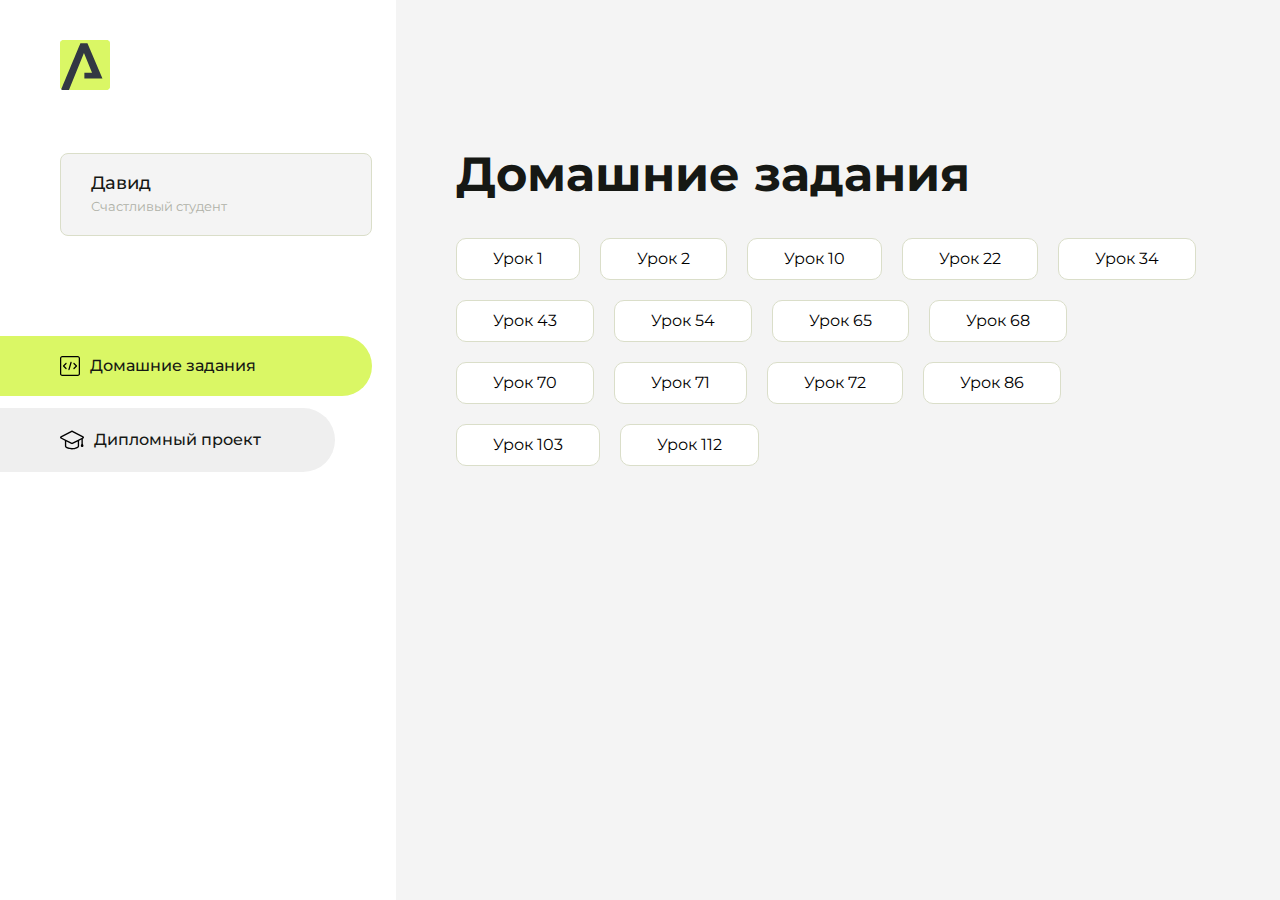
<file: index.html>
<!DOCTYPE html>
<html lang="en">
<head>
    <meta charset="UTF-8">
    <meta name="viewport" content="width=device-width, initial-scale=1.0">
    <title>Домашняя работа</title>
    <link rel="shortcut icon" href="src/logo.ico" type="image/x-icon">
    <link rel="preconnect" href="https://fonts.googleapis.com">
    <link rel="preconnect" href="https://fonts.gstatic.com" crossorigin>
    <link href="https://fonts.googleapis.com/css2?family=Montserrat:wght@400;500;700&family=Rubik:wght@500&display=swap"
          rel="stylesheet">
    <link rel="stylesheet" href="src/style.css">
</head>
<body id="body">
<div class="overlay" id="overlay"></div>
<div class="layout">
    <div class="burger" id="burger">
        <svg viewBox="0 0 24 24" fill="none" xmlns="http://www.w3.org/2000/svg">
            <g id="SVGRepo_bgCarrier" stroke-width="0"></g>
            <g id="SVGRepo_tracerCarrier" stroke-linecap="round" stroke-linejoin="round"></g>
            <g id="SVGRepo_iconCarrier">
                <path d="M4 18L20 18" stroke="#DAF765" stroke-width="2" stroke-linecap="round"></path>
                <path d="M4 12L20 12" stroke="#DAF765" stroke-width="2" stroke-linecap="round"></path>
                <path d="M4 6L20 6" stroke="#DAF765" stroke-width="2" stroke-linecap="round"></path>
            </g>
        </svg>
    </div>
    <aside class="sidebar" id="sidebar">
        <div class="sidebar__inner">
            <div class="logo">
                <svg width="50" height="50" viewBox="0 0 50 50" fill="none" xmlns="http://www.w3.org/2000/svg">
                    <g clip-path="url(#clip0_513_74730)">
                        <path d="M46.17 -0.257004H3.83C1.57281 -0.257004 -0.257 1.57281 -0.257 3.83V46.17C-0.257 48.4272 1.57281 50.257 3.83 50.257H46.17C48.4272 50.257 50.257 48.4272 50.257 46.17V3.83C50.257 1.57281 48.4272 -0.257004 46.17 -0.257004Z"
                              fill="#DAF765"/>
                        <path d="M24.375 38.4H42.461L27.441 3.1585H20.4355C20.4355 3.1585 6.7895 35.881 1.1945 49.294C2.015 50.0275 3.0945 50.257 3.6945 50.257H8.8445L23.954 13.07L32.0465 32.8285H24.375V38.4Z"
                              fill="#323843"/>
                    </g>
                    <defs>
                        <clipPath id="clip0_513_74730">
                            <rect width="50" height="50" fill="white"/>
                        </clipPath>
                    </defs>
                </svg>
            </div>
            <div class="sidebar__user">
                <div class="sidebar__name">Давид</div>
                <div class="sidebar__text">Счастливый студент</div>
            </div>
            <div class="sidebar__tabs">
                <div class="sidebar__item">
                    <button class="sidebar__button active" id="tasks">
                        <svg xmlns="http://www.w3.org/2000/svg" width="20" height="20" viewBox="0 0 20 20" fill="none">
                            <g clip-path="url(#clip0_704_74543)">
                                <path d="M17.7083 20H2.29167C1.0275 20 0 18.9725 0 17.7083V2.29167C0 1.0275 1.0275 0 2.29167 0H17.7083C18.9725 0 20 1.0275 20 2.29167V17.7083C20 18.9725 18.9725 20 17.7083 20ZM2.29167 1.25C1.7175 1.25 1.25 1.7175 1.25 2.29167V17.7083C1.25 18.2825 1.7175 18.75 2.29167 18.75H17.7083C18.2825 18.75 18.75 18.2825 18.75 17.7083V2.29167C18.75 1.7175 18.2825 1.25 17.7083 1.25H2.29167Z"
                                      fill="black"/>
                                <path d="M6.04167 13.125C5.88167 13.125 5.72167 13.0642 5.6 12.9417L3.1 10.4417C2.85583 10.1975 2.85583 9.80167 3.1 9.5575L5.6 7.0575C5.84417 6.81333 6.24 6.81333 6.48417 7.0575C6.72833 7.30167 6.72833 7.6975 6.48417 7.94167L4.42583 10L6.48417 12.0583C6.72833 12.3025 6.72833 12.6983 6.48417 12.9425C6.36167 13.0642 6.20167 13.125 6.04167 13.125Z"
                                      fill="black"/>
                                <path d="M8.95833 14.1667C8.9 14.1667 8.84 14.1583 8.78167 14.1417C8.45083 14.0442 8.26083 13.6967 8.35833 13.3658L10.4417 6.28251C10.5392 5.95084 10.8892 5.76417 11.2175 5.85917C11.5483 5.95667 11.7383 6.30417 11.6408 6.63501L9.5575 13.7183C9.47833 13.9908 9.22833 14.1667 8.95833 14.1667Z"
                                      fill="black"/>
                                <path d="M13.9583 13.125C13.7983 13.125 13.6383 13.0642 13.5167 12.9417C13.2725 12.6975 13.2725 12.3017 13.5167 12.0575L15.575 9.99916L13.5167 7.94083C13.2725 7.69666 13.2725 7.30083 13.5167 7.05666C13.7608 6.81249 14.1567 6.81249 14.4008 7.05666L16.9008 9.55666C17.145 9.80083 17.145 10.1967 16.9008 10.4408L14.4008 12.9408C14.2783 13.0642 14.1183 13.125 13.9583 13.125Z"
                                      fill="black"/>
                            </g>
                            <defs>
                                <clipPath id="clip0_704_74543">
                                    <rect width="20" height="20" fill="white"/>
                                </clipPath>
                            </defs>
                        </svg>
                        <span>Домашние задания</span></button>
                </div>
                <div class="sidebar__item">
                    <button class="sidebar__button" id="diplom">
                        <svg xmlns="http://www.w3.org/2000/svg" width="24" height="24" viewBox="0 0 24 24" fill="none">
                            <g clip-path="url(#clip0_704_74553)">
                                <path d="M23.2628 10.5971C23.7176 10.365 24 9.90375 24 9.39337C24 8.883 23.7176 8.42175 23.2628 8.18962L12.6135 2.75362C12.2291 2.55824 11.7705 2.55787 11.3854 2.75399L0.736875 8.19C0.282375 8.42175 0 8.883 0 9.39337C0 9.90375 0.282375 10.365 0.736875 10.5971L4.89038 12.7177V18.2074C4.89038 19.8154 8.412 21.393 12 21.393C15.5884 21.393 19.1096 19.815 19.1096 18.2074V12.7174L21.4609 11.517V15.8017L20.901 17.2305C20.7409 17.6389 20.7934 18.0994 21.0405 18.4616C21.2876 18.8246 21.6979 19.041 22.1366 19.041C22.5754 19.041 22.9852 18.8246 23.2324 18.462C23.4795 18.099 23.532 17.6385 23.3719 17.2301L22.8124 15.8021V10.827L23.2628 10.5971ZM17.7623 18.1721C17.6198 18.6375 15.3491 20.0419 12 20.0419C8.65088 20.0419 6.38025 18.6375 6.2415 18.2074V12.3037L6.23887 12.3019C6.23812 12.057 6.1065 11.8207 5.87325 11.7019L1.3515 9.39337L12 3.95737L22.6489 9.39337L12 14.8294L5.87325 11.7019C5.54063 11.5331 4.6695 11.6674 4.5 12C4.33012 12.3322 4.55813 12.5479 4.89038 12.7177L11.3857 16.0331C11.5781 16.1314 11.7889 16.1805 12 16.1805C12.2107 16.1805 12.4222 16.1314 12.6146 16.0331L17.7593 13.407L17.7623 18.1721Z"
                                      fill="black"/>
                            </g>
                            <defs>
                                <clipPath id="clip0_704_74553">
                                    <rect width="24" height="24" fill="white"/>
                                </clipPath>
                            </defs>
                        </svg>
                        <span>Дипломный проект</span></button>
                </div>
            </div>
        </div>

    </aside>
    <div class="content">
        <div class="container">
            <div class="content__block" id="tasksBlock">
                <div class="content__title">Домашние задания</div>
                <ul class="content__list">
                    <li class="content__list-item">
                        <a href="Aroken ru/index.html">Урок 1</a>
                    </li>
                    <li class="content__list-item">
                        <a href="lesson2/index.html">Урок 2</a>
                    </li>
                    <li class="content__list-item">
                        <a href="ДЗ модуль 2 урок 10/index.html">Урок 10</a>
                    </li>
                    <li class="content__list-item">
                        <a href="homework22/index.html">Урок 22</a>
                    </li>
                    <li class="content__list-item">
                        <a href="homework34/index.html">Урок 34</a>
                    </li>
                    <li class="content__list-item">
                        <a href="homework43/index.html">Урок 43</a>
                    </li>
                    <li class="content__list-item">
                        <a href="homework54/index.html">Урок 54</a>
                    </li>
                    <li class="content__list-item">
                        <a href="homework65/index.html">Урок 65</a>
                    </li>
                    <li class="content__list-item">
                        <a href="homework68/index.html">Урок 68</a>
                    </li>
                    <li class="content__list-item">
                        <a href="homework70/index.html">Урок 70</a>
                    </li>
                    <li class="content__list-item">
                        <a href="homework71/index.html">Урок 71</a>
                    </li>
                    <li class="content__list-item">
                        <a href="homework72/index.html">Урок 72</a>
                    </li>
                    <li class="content__list-item">
                        <a href="homework86/index.html">Урок 86</a>
                    </li>
                    <li class="content__list-item">
                        <a href="homework103/index.html">Урок 103</a>
                    </li>
                    <li class="content__list-item">
                        <a href="homework112/index.html">Урок 112</a>
                    </li>
                </ul>
            </div>
            <div class="content__block hidden" id="diplomBlock">
                <div class="content__title">Дипломный проект</div>
                <div class="content__list-diplom">
                    <a href="ПАПКА-С-НОМЕРОМ-УРОКА">Ссылка на ДЗ</a>
                </div>
                <div class="content__decor">
                    <div class="content__decor-text">Давай проверим, чему ты научился!</div>
                    <div class="content__decor-img">
                        <img src="src/decor.png" alt="decor">
                    </div>
                </div>
            </div>
        </div>
    </div>
</div>
<script src="src/index.js"></script>
</body>
</html>
</file>
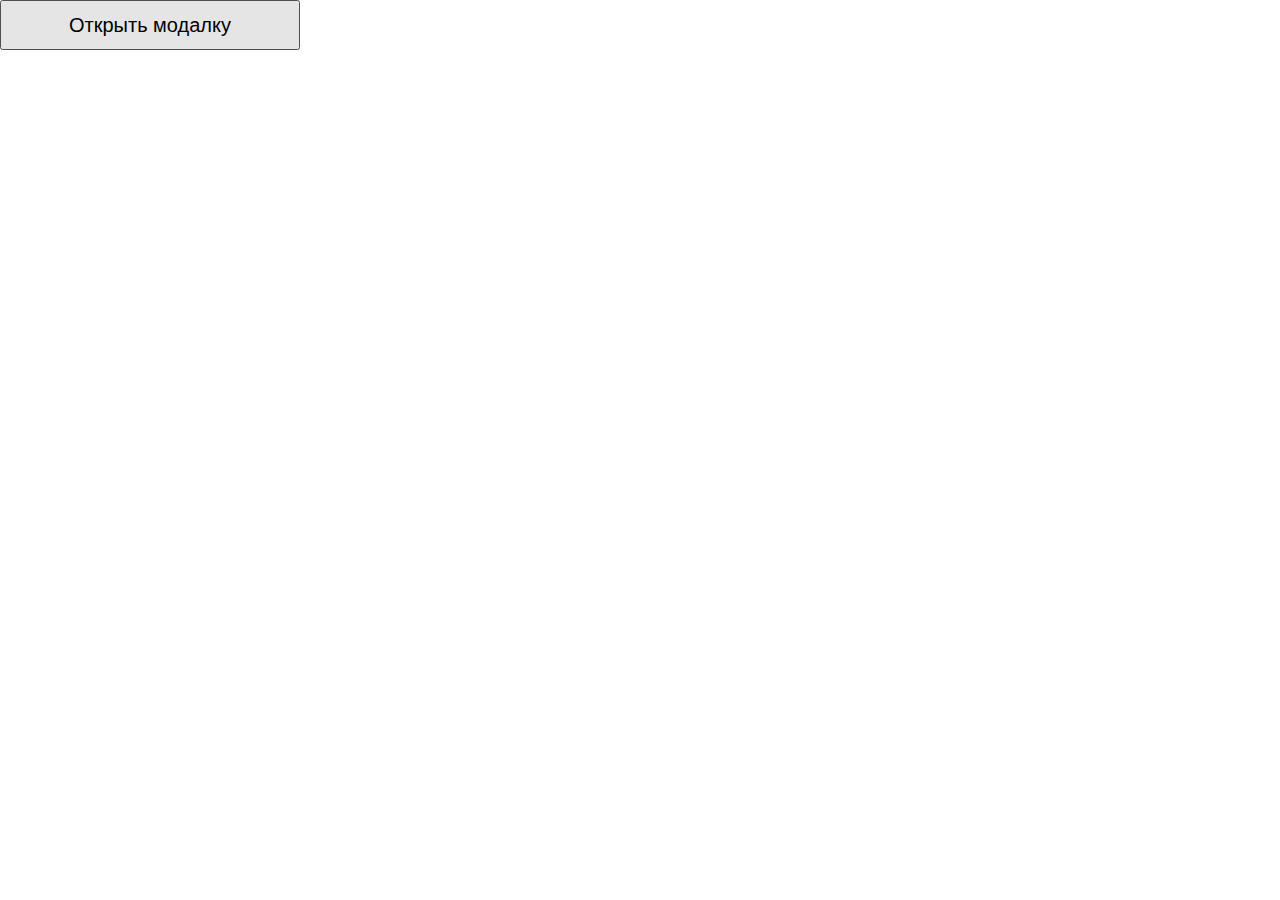
<file: homework112/index.html>
<!DOCTYPE html>
<html lang="en">

<head>
  <meta charset="UTF-8">
  <meta name="viewport" content="width=device-width, initial-scale=1.0">
  <title>Document</title>
  <link rel="stylesheet" href="style.css">
</head>

<body class="body">
  <button class="btn-open">Открыть модалку</button>
  <div class="modal">
    <div class="modal__window">
      <button class="modal__close-btn">X</button>
      Далеко-далеко за словесными горами в стране гласных и согласных живут рыбные тексты. Которое грамматики, диких
      продолжил запятых там рекламных свою власти города?
    </div>
  </div>
  <script src="main.js"></script>
</body>

</html>
</file>
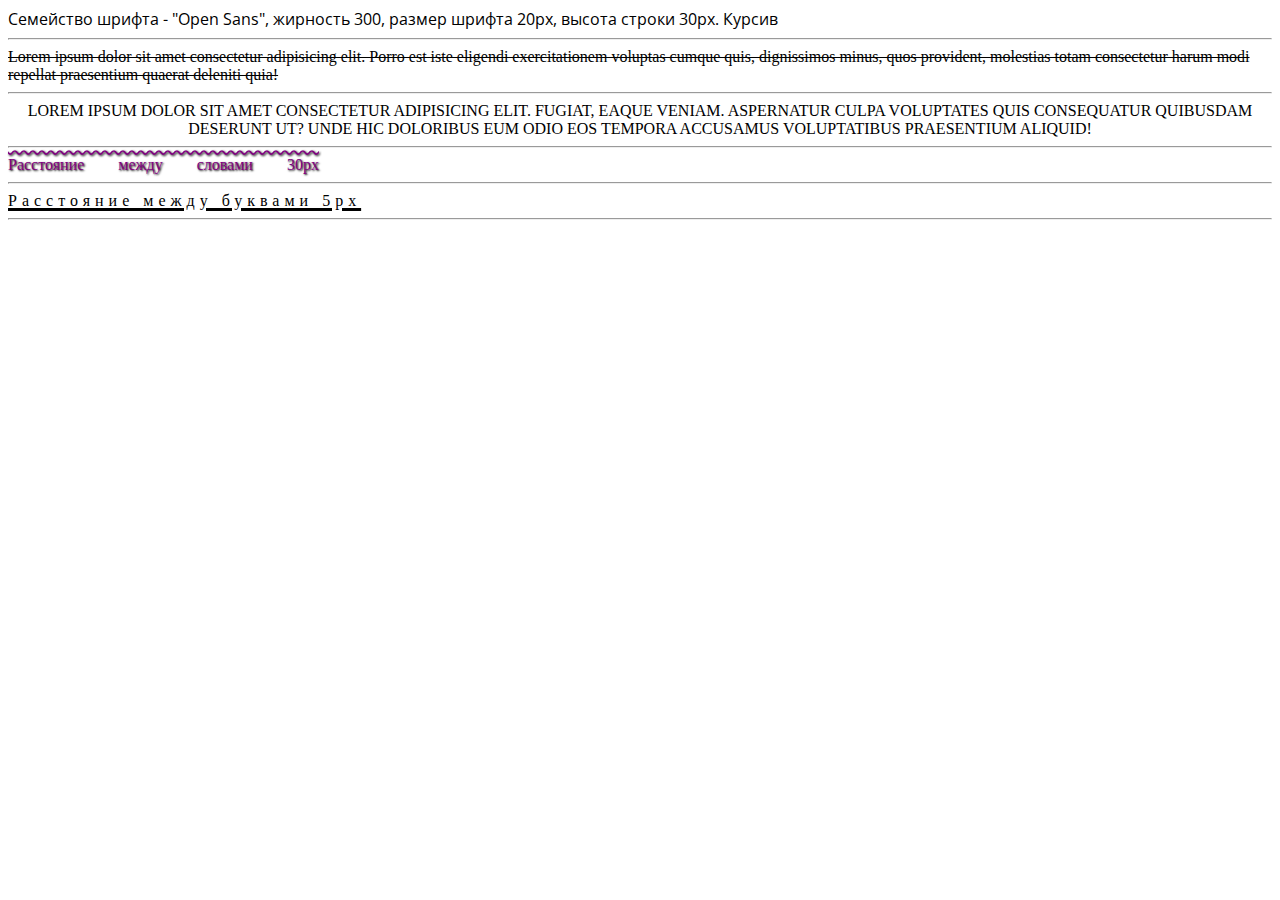
<file: homework34/index.html>
<!DOCTYPE html>
<html lang="en">

<head>
  <meta charset="UTF-8">
  <meta http-equiv="X-UA-Compatible" content="IE=edge">
  <meta name="viewport" content="width=device-width, initial-scale=1.0">
  <title>Свойства редактирования шрифта и текста</title>
  <link rel="shortcut icon" href="html-logo.svg" type="image/x-icon">
  <link rel="preconnect" href="https://fonts.googleapis.com">
  <link rel="preconnect" href="https://fonts.gstatic.com" crossorigin>
  <link href="https://fonts.googleapis.com/css2?family=Open+Sans:ital,wght@1,300&display=swap" rel="stylesheet">
  <link rel="stylesheet" href="css/style.css">
</head>

<body>
  <div class="section1">
    Семейство шрифта - "Open Sans", жирность 300, размер шрифта 20px, высота строки 30px. Курсив
  </div>
  <hr>
  <div class="section2">
    Lorem ipsum dolor sit amet consectetur adipisicing elit. Porro est iste eligendi exercitationem voluptas cumque
    quis, dignissimos minus, quos provident, molestias totam consectetur harum modi repellat praesentium quaerat
    deleniti quia!
  </div>
  <hr>
  <div class="section3">
    Lorem ipsum dolor sit amet consectetur adipisicing elit. Fugiat, eaque veniam. Aspernatur culpa voluptates quis
    consequatur quibusdam deserunt ut? Unde hic doloribus eum odio eos tempora accusamus voluptatibus praesentium
    aliquid!
  </div>
  <hr>
  <div class="section4">
    Расстояние между словами 30px
  </div>
  <hr>
  <div class="section5">
    Расстояние между буквами 5px
  </div>
  <hr>
</body>

</html>
</file>
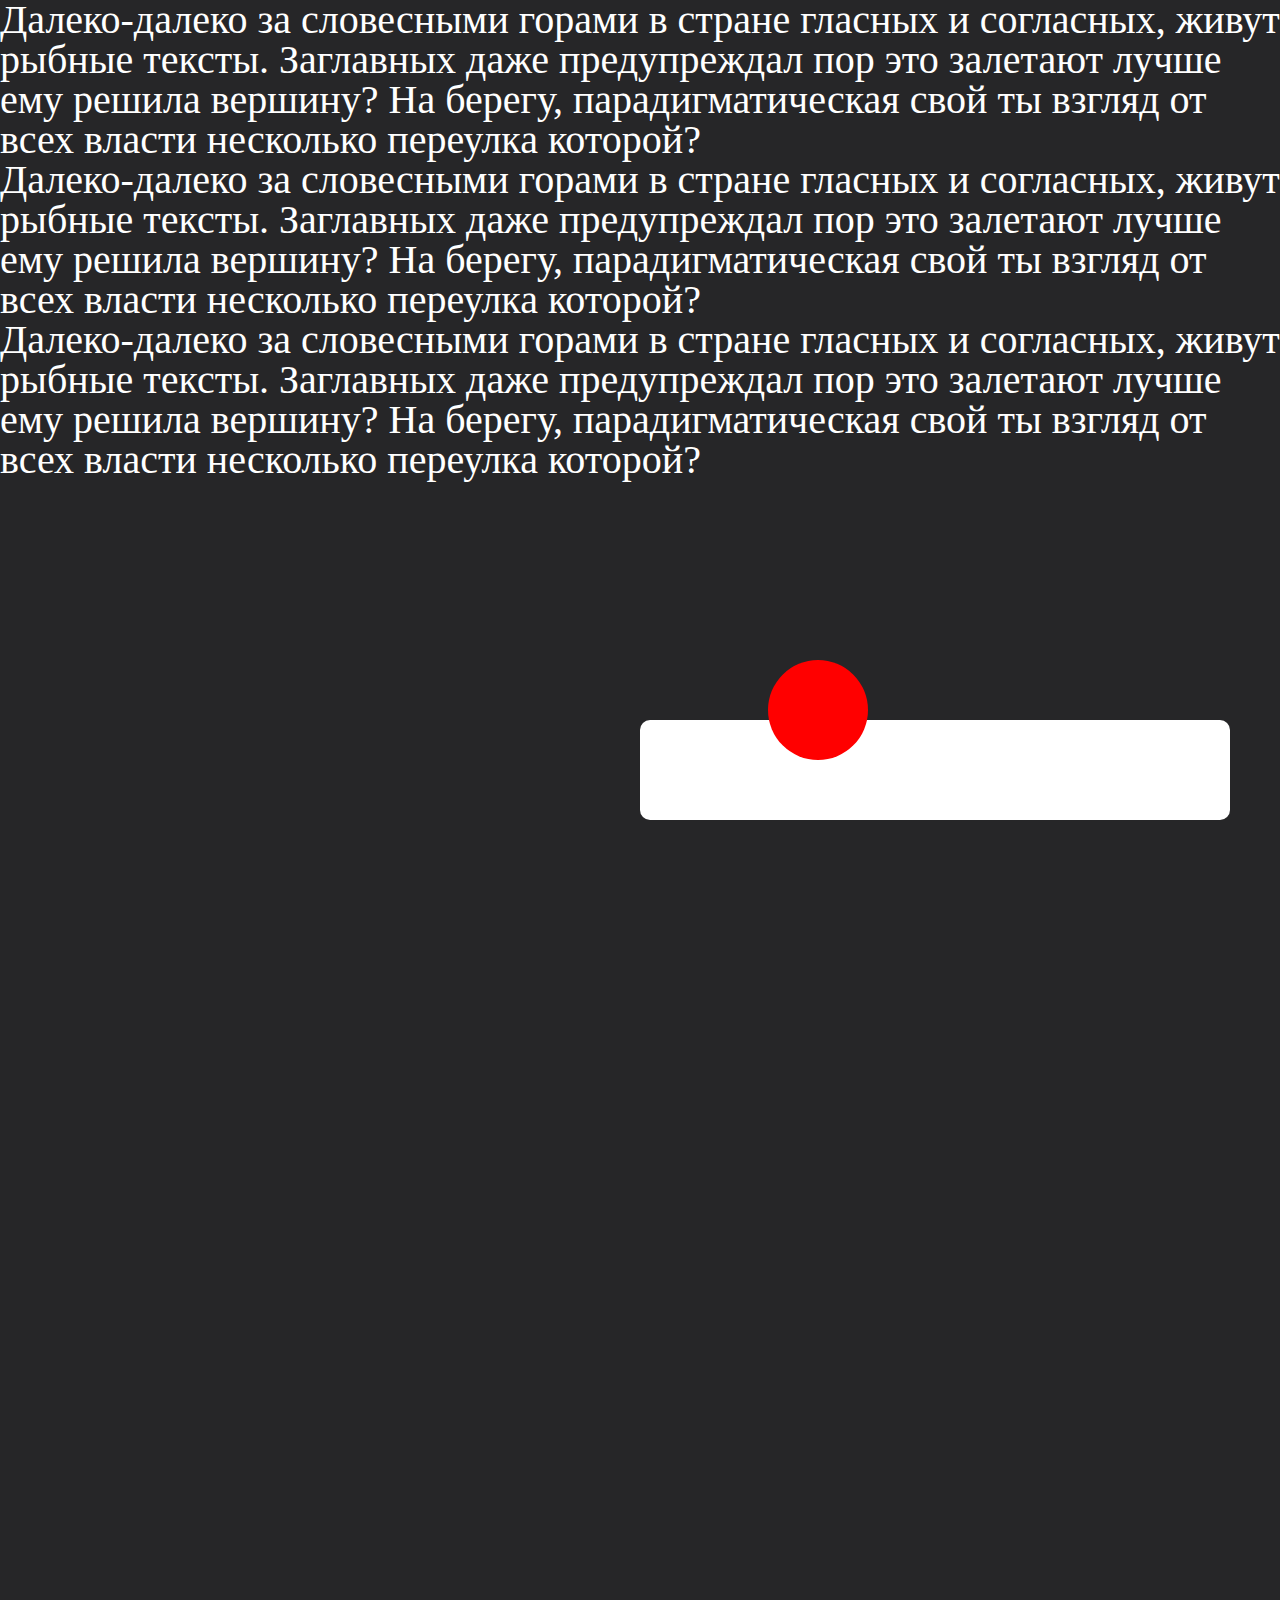
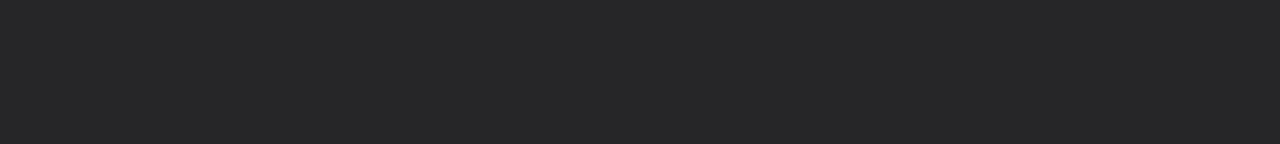
<file: homework68/index.html>
<!DOCTYPE html>
<html lang="en">

<head>
    <meta charset="UTF-8">
    <meta http-equiv="X-UA-Compatible" content="IE=edge">
    <meta name="viewport" content="width=device-width, initial-scale=1.0">
    <title>POSITION</title>
    <link href="css/reset.css" rel="stylesheet">
    <link href="css/style.css" rel="stylesheet">
</head>

<body>
    <div class="wrapper">
        <p class="text">
            Далеко-далеко за словесными горами в стране гласных и согласных, живут рыбные тексты. Заглавных даже
            предупреждал пор это залетают лучше ему решила вершину? На берегу, парадигматическая свой ты взгляд от всех
            власти несколько переулка которой?
        </p>
        <p class="text">
            Далеко-далеко за словесными горами в стране гласных и согласных, живут рыбные тексты. Заглавных даже
            предупреждал пор это залетают лучше ему решила вершину? На берегу, парадигматическая свой ты взгляд от всех
            власти несколько переулка которой?
        </p>
        <p class="text">
            Далеко-далеко за словесными горами в стране гласных и согласных, живут рыбные тексты. Заглавных даже
            предупреждал пор это залетают лучше ему решила вершину? На берегу, парадигматическая свой ты взгляд от всех
            власти несколько переулка которой?
        </p>
        <div class="inner">
            <div class="block">
                <div class="circle"></div>
            </div>
        </div>
        
    </div>
    <br><br><br><br><br><br><br><br><br><br><br><br><br><br><br><br><br><br><br><br><br><br><br><br><br><br><br><br><br><br><br><br><br><br><br><br><br><br><br><br><br><br><br><br><br><br><br><br><br><br><br><br><br><br><br><br><br><br><br><br><br><br><br><br><br><br><br><br><br><br><br><br><br><br><br><br><br><br><br>
</body>

</html>
</file>
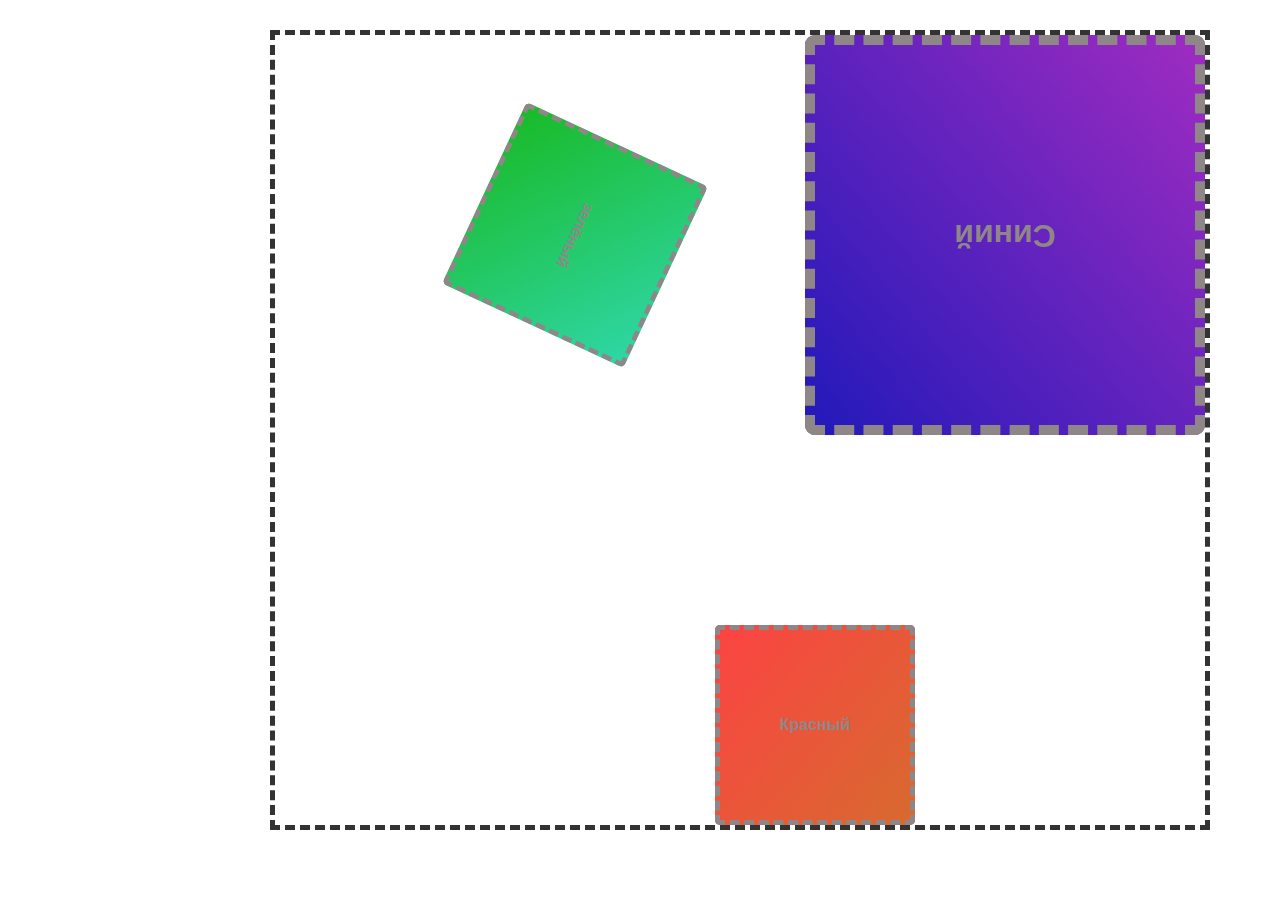
<file: homework70/index.html>
<!DOCTYPE html>
<html lang="en">

<head>
    <meta charset="UTF-8">
    <meta http-equiv="X-UA-Compatible" content="IE=edge">
    <meta name="viewport" content="width=device-width, initial-scale=1.0">
    <title>TRANSFORM</title>
    <link href="css/reset.css" rel="stylesheet">
    <link href="css/style.css" rel="stylesheet">
</head>

<body>
    <div class="wrapper">
        <div class="quads">
            <div class="quads__quad quads__quad--red"></div>
            <div class="quads__quad quads__quad--green"></div>
            <div class="quads__quad quads__quad--blue"></div>
        </div>
        <div class="area">
            <div class="area__place area__place--for-red">Красный</div>
            <div class="area__place area__place--for-green">зелёный</div>
            <div class="area__place area__place--for-blue">Синий</div>
        </div>
    </div>
</body>

</html>
</file>
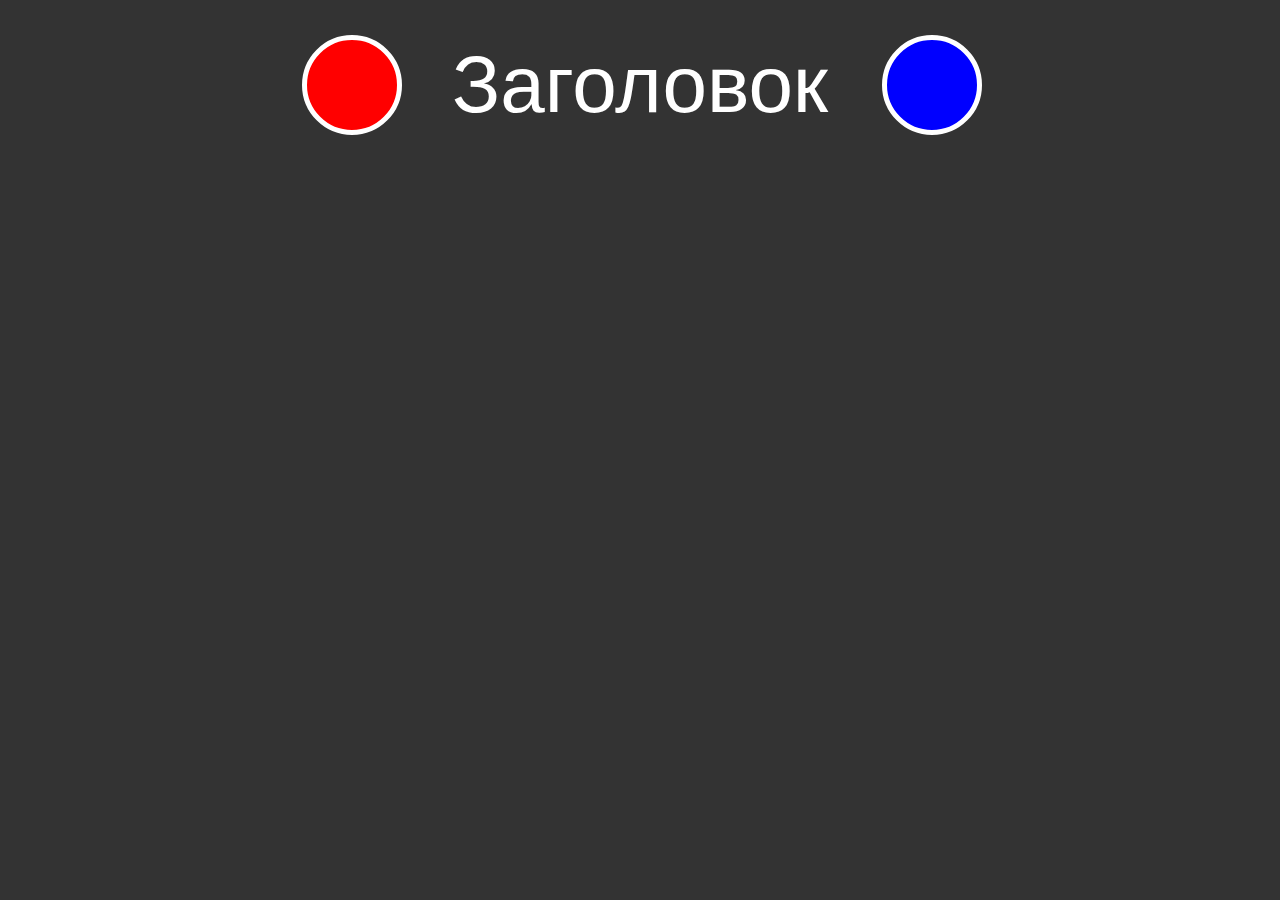
<file: homework71/index.html>
<!DOCTYPE html>
<html lang="en">

<head>
    <meta charset="UTF-8">
    <meta http-equiv="X-UA-Compatible" content="IE=edge">
    <meta name="viewport" content="width=device-width, initial-scale=1.0">
    <title>ПСЕВДОЭЛЕМЕНТЫ</title>
    <link href="css/reset.css" rel="stylesheet">
    <link href="css/style.css" rel="stylesheet">
</head>

<body>
    <div class="wrapper">
        <h1 class="title">Заголовок</h1>
    </div>
</body>

</html>
</file>
<file: src/style.css>
*{padding: 0;margin: 0;border: 0;}
*,*:before,*:after{-webkit-box-sizing: border-box;box-sizing: border-box;}
:focus,:active{outline: none;}
a:focus,a:active{outline: none;}
nav,footer,header,aside{display: block;}
html,body{
    height:100%;width:100%;
    font-size:100%;line-height:1;-ms-text-size-adjust:100%;-moz-text-size-adjust:100%;-webkit-text-size-adjust:100%;}
input,button,textarea{font-family:inherit;}
input::-ms-clear{display: none;}
button{cursor: pointer;}
button::-moz-focus-inner{padding:0;border:0;}
a,a:visited{text-decoration: none;}
a:hover{text-decoration: none;}
ul li{list-style: none;}
img{vertical-align: top;}
h1,h2,h3,h4,h5,h6{font-size:inherit;font-weight: inherit;}
a{color:inherit;}



body {
    font-family: "Montserrat",SansSerif;
    color: black;
}

body.overflow {
    overflow: hidden;
}



.layout {
    display: -webkit-box;
    display: -ms-flexbox;
    display: flex;
    min-height: 100vh;
}

.sidebar {
    padding: 40px 24px 40px 0;
    -ms-flex-negative: 0;
    flex-shrink: 0;
    background-color: white;
}



.content {
    -webkit-box-flex: 1;
    -ms-flex-positive: 1;
    flex-grow: 1;
    background-color: #F4F4F4;
}

.container {
    display: -webkit-box;
    display: -ms-flexbox;
    display: flex;
    -webkit-box-orient: vertical;
    -webkit-box-direction: normal;
    -ms-flex-direction: column;
    flex-direction: column;
    -webkit-box-pack: center;
    -ms-flex-pack: center;
    justify-content: center;
    -webkit-box-align: center;
    -ms-flex-align: center;
    align-items: center;
    padding: 150px 60px 80px 60px;
}


.logo {
    margin-left: 60px;
    margin-bottom: 60px;
}

.sidebar__user {
    background-color: #F4F4F4;
    padding: 20px 30px;
    margin-left: 60px;
    margin-bottom: 100px;
    border-radius: 8px;
    border: 1px solid #DADEC9;
}

.sidebar__name {
    color:#161814;
    font-size: 18px;
    font-weight: 500;
    margin-bottom: 6px;
}

.sidebar__text {
    color: #AFB1A7;
    font-size: 13px;
    font-weight: 400;
    line-height: 130%; /* 16.9px */
}

.sidebar__item {
    width: 372px;
}

.sidebar__button {
    display: -webkit-box;
    display: -ms-flexbox;
    display: flex;
    -webkit-box-align: center;
    -ms-flex-align: center;
    align-items: center;
    gap: 10px;
    padding: 20px 60px;
    margin-bottom: 12px;
    border-radius: 0px 100px 100px 0px;
    -webkit-transition: all .5s;
    -o-transition: all .5s;
    transition: all .5s;
    cursor: pointer;
    width: 90%;
    color:#161814;
    font-size: 16px;
    font-weight: 500;
}

.sidebar__button.active , .sidebar__button:hover {
    width: 100%;
    background-color: #DAF765;
}


.content__title {
    color: #161814;
    font-size: 48px;
    font-weight: 700;
    margin-bottom: 40px;
}

.content__list {
    display: -webkit-box;
    display: -ms-flexbox;
    display: flex;
    -webkit-box-align: center;
    -ms-flex-align: center;
    align-items: center;
    -ms-flex-wrap: wrap;
    flex-wrap: wrap;
    gap: 20px;
}



.content__list-item  {
    cursor: pointer;
    padding: 12px 18px;
    background-color: #fff;
    border-radius: 10px;
    border: 1px solid #DADEC9;
    -webkit-transition: all .3s;
    -o-transition: all .3s;
    transition: all .3s;
}

.content__list-item:hover,.content__list-diplom:hover {
    background-color: #AFB1A7;
}

li a {
    padding: 12px 18px;

}


.content__list-diplom {
    -webkit-transition: all .3s;
    -o-transition: all .3s;
    transition: all .3s;
    display: inline-block;
    padding: 12px 18px;
    background-color: #fff;
    border-radius: 10px;
    border: 1px solid #DADEC9;
}

.content__decor {
    display: -webkit-box;
    display: -ms-flexbox;
    display: flex;
    -webkit-box-align: center;
    -ms-flex-align: center;
    align-items: center;
}

.content__decor-text {
    color:#BEDD44;
    font-size: 36px;
    font-weight: 700;
    line-height: 110%; /* 39.6px */
}

.content__block {
    max-width: 1200px;
}

.content__block.hidden {
    display: none;
}

.content__decor-img img{
    width: 100%;
}

.burger {
    display: none;
    padding: 5px;
    position: fixed;
    top: 3%;
    right: 7%;
    width: 40px;
    height: 40px;
    background-color: #161814;
    border-radius: 50%;
    z-index: 10;
    border: 1px solid #DAF765;
}

@media (max-width: 768px) {
    .burger {
        display: block;
    }

    .sidebar {
        -webkit-transition: all .3s;
        -o-transition: all .3s;
        transition: all .3s;
        -webkit-transform: translateX(-100%);
        -ms-transform: translateX(-100%);
        transform: translateX(-100%);
        position: fixed;
        top: 0;
        left: 0;
        bottom: 0;
        z-index: 5;
    }

    .sidebar.show {
        -webkit-transform: translateX(0%);
        -ms-transform: translateX(0%);
        transform: translateX(0%);
    }

    .overlay {
        opacity: 0;
        pointer-events: none;
        -webkit-transition: all .3s;
        -o-transition: all .3s;
        transition: all .3s;
        position: absolute;
        top: 0;
        right: 0;
        left: 0;
        bottom: 0;
        z-index: 3;
        background-color: #000000e0;
    }

    .overlay.show {
        opacity: 1;
        pointer-events: all;
    }

    .container {
        padding: 40px 20px;
        min-height: 100%;
    }

    .content__decor {
        margin-top: 20px;
        -webkit-box-orient: vertical;
        -webkit-box-direction: normal;
        -ms-flex-direction: column;
        flex-direction: column;
    }
}

@media (max-width: 400px) {
    .sidebar__user {
        margin-left: 0;
    }
}
</file>
<file: homework112/style.css>
* {
  margin: 0;
  padding: 0;
  font-family: sans-serif;
  box-sizing: border-box;
}

.body--fixed {
  overflow-y: hidden;
}

.btn-open {
  width: 300px;
  height: 50px;
  font-size: 20px;
  cursor: pointer;
}

.modal {
  position: fixed;
  inset: 0;
  z-index: 2;
  display: flex;
  align-items: center;
  justify-content: center;
  background-color: #000000c1;
  opacity: 0;
  visibility: hidden;
  transition: .5s;
}

.modal--open {
  opacity: 1;
  visibility: visible;
}

.modal__window {
  position: relative;
  width: 50vw;
  min-height: 40vh;
  padding: 50px 20px 20px 20px;
  background-color: #fff;
  border-radius: 12px;
}

.modal__close-btn {
  position: absolute;
  top: 5px;
  right: 10px;
  width: 30px;
  height: 30px;
  font-size: 20px;
  font-weight: 700;
  background: none;
  border: none;
  cursor: pointer;
}
</file>
<file: homework34/css/style.css>
.section1 {
  font-family: "Open Sans";
}

.section2 {
  text-decoration: line-through;
}

.section3 {
  text-transform: uppercase;
  text-align: center;
}

.section4{
  word-spacing: 30px;
  color: purple;
  text-decoration: overline;
  text-decoration-style: wavy;
  text-shadow: 1px 1px 2px black;
}

.section5 {
  letter-spacing: 5px;
  text-decoration: underline;
  text-decoration-thickness: 3px;
}
</file>
<file: homework68/css/style.css>
body {
    background: #262628;
}

.text {
    color: white;
    font-size: 40px;
}




/* =================================================== */

.inner {
    position: relative;
}

.block {
    background-color: white;
    height: 100px;
    position: fixed;
    top: 80%;
    bottom: 100px;
    left: 50%;
    right: 50px;
    border-radius: 10px;
}

.circle {
    width: 100px;
    height: 100px;
    background-color: red;
    border-radius: 100px;
    position: fixed;
    bottom: 140px;
    left: 60%;
}
</file>
<file: homework70/css/style.css>
.wrapper {
    padding: 30px;
    max-width: 1200px;
    margin: 0 auto;
    display: flex;
}

.quads {
    flex: 0 0 auto;
    display: flex;
    flex-direction: column;
}

.quads__quad {
    width: 200px;
    height: 200px;
    background: #757272;
    border-radius: 5px;
}

.quads__quad--red {
    background: linear-gradient(130deg, rgb(252, 67, 67), rgb(215, 106, 47));
}
.quads__quad--green {
    background: linear-gradient(130deg, rgb(25, 186, 38), rgb(47, 215, 167));
}
.quads__quad--blue {
    background: linear-gradient(130deg, rgb(33, 25, 186), rgb(160, 44, 193));
}

.area {
    flex: 1 0 auto;
    border: 5px dashed #333;
    height: 800px;
}

.area__place {
    display: flex;
    align-items: center;
    justify-content: center;
    font-family: sans-serif;
    font-weight: 900;
    width: 200px;
    height: 200px;
    pointer-events: none;
    border-radius: 5px;
    border: 5px dashed #8f8787;
    color: #8f8787;
}

/* ================== Выполнение дз ниже =================== */

.quads__quad--red {
    transform: translate(645px, 595px);
}

.quads__quad--green {
    transform: translate(405px, -95px) rotate(25deg);
}

.quads__quad--blue {
    transform: translate(835px, -295px) scale(2) rotateX(180deg);
}
</file>
<file: homework71/css/style.css>
body {
    background-color: #333;
    color: #fff;
    font-family: sans-serif;
    font-size: 5rem;
    padding-top: 5vh;
}

.wrapper {
    display: flex;
    justify-content: center;
}

.title {
    text-align: center;
}

/* ====================================================== */

.title {
    position: relative;
}

.title::before {
    content: '';
    position: absolute;
    border-radius: 100px;
    border: 5px solid white;
    width: 100px;
    height: 100px;
    display: block;
    background: red;
    transform: translate(-150px, -10px);
}

.title::after {
    content: '';
    position: absolute;
    border-radius: 100px;
    border: 5px solid white;
    width: 100px;
    height: 100px;
    display: block;
    background: blue;
    transform: translate(430px, -90px);
}
</file>
